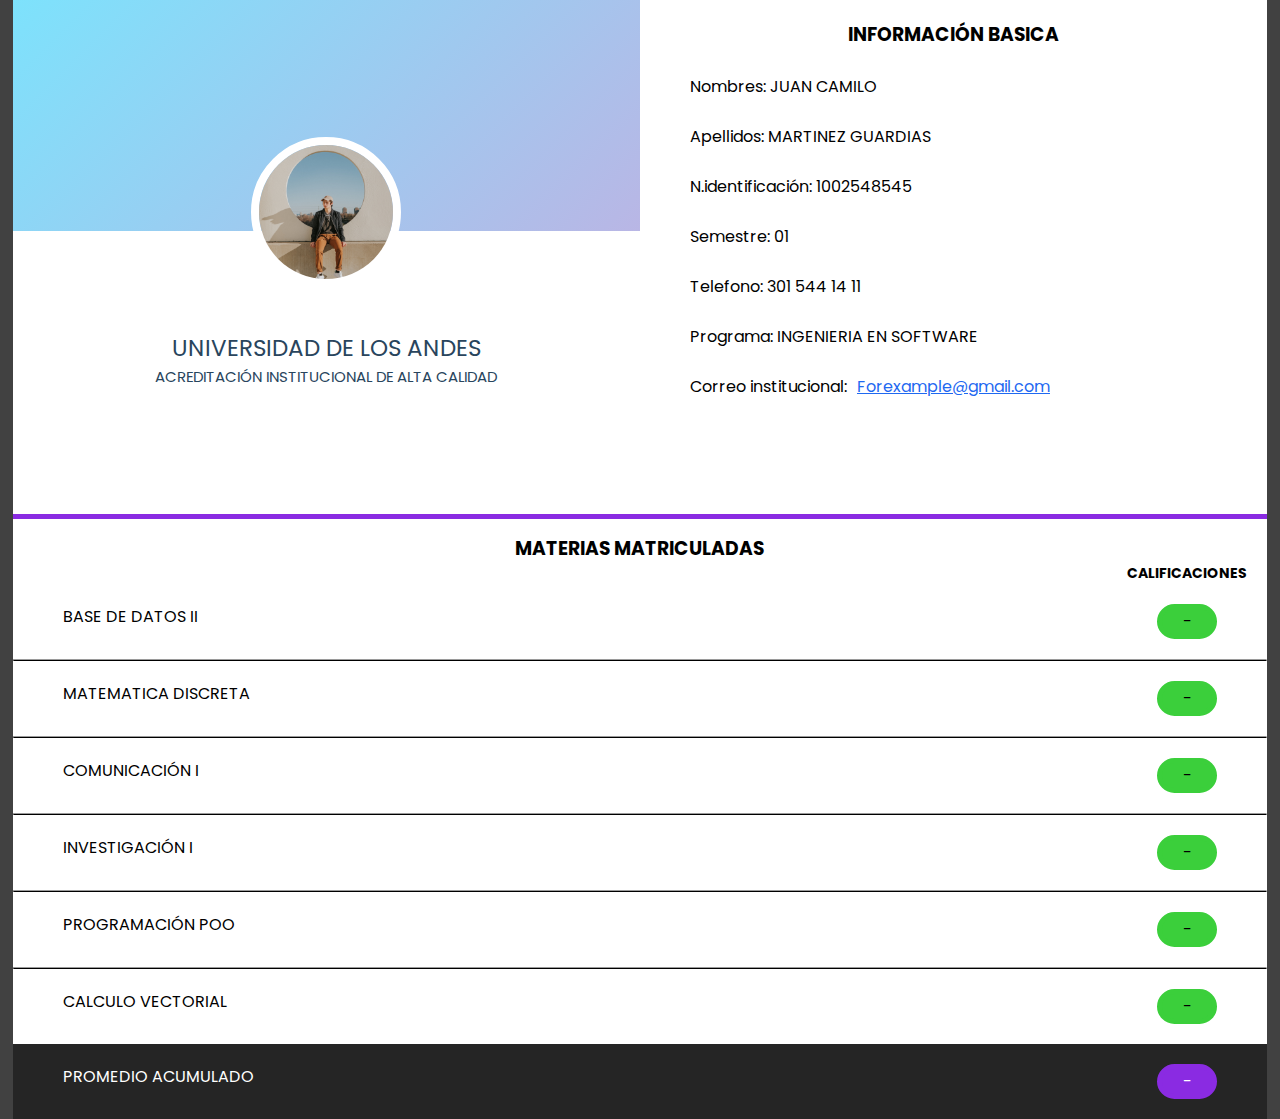
<file: page1.html>
<!DOCTYPE html>
<html lang="es">
<head>
    <meta charset="UTF-8">
    <meta http-equiv="X-UA-Compatible" content="IE=edge">
    <meta name="viewport" content="width=device-width, initial-scale=1.0">
    <title>Home</title>
    <link rel="stylesheet" href="StylePage1.css">
</head>
<body>
   <div class="container">
        <div class="container__foto">
            <div class="container__foto__fondo">
                <div>
                    <img class="container__foto__foto" src="./Imgs/hombre.jpg" alt="" srcset="">
                </div>
            </div>
            <div class="container__foto__textos">
                <div class="container__foto__texto">
                    <p>UNIVERSIDAD DE LOS ANDES</p>
                    <p class="container__foto__texto--active">ACREDITACIÓN INSTITUCIONAL DE ALTA CALIDAD</p>
                </div>
            </div>
        </div>
       
        <div class="container__info">
            <h3>INFORMACIÓN BASICA</h2>
                <div class="container__info__basica">
                    <p>Nombres: JUAN CAMILO</p>
                    <br>
                    <p>Apellidos: MARTINEZ GUARDIAS</p>
                    <br>
                    <P>N.identificación: 1002548545</P>
                    <br>
                    <p>Semestre: 01</p>
                    <br>
                    <p>Telefono: 301 544 14 11</p>
                    <br>
                    <p>Programa: INGENIERIA EN SOFTWARE</p>
                    <br>
                    <div class="container__correo">
                        <P>Correo institucional: </P>
                        <p class ="correo"> Forexample@gmail.com</p>
                    </div>
                </div>
        </div>
        <div class="container__materias">
            <div class="linea"></div>
            <center> <h3> MATERIAS MATRICULADAS</h3></center>
                <h4 class="calificacion"> calificaciones</h4>
            <div class="container__materias__matriculadas">
                <p>Base de datos II</p>
                <p class="nota"> - </p>
            </div>
            <hr>
            <div class="container__materias__matriculadas">
                <p>Matematica Discreta</p>
                <p class="nota"> - </p>
            </div>
            <hr>
            <div class="container__materias__matriculadas">
                <p>Comunicación I</p>
                <p class="nota"> - </p>
            </div>
            <hr>
            <div class="container__materias__matriculadas">
                <p>Investigación I</p>
                <p class="nota"> - </p>
            </div>
            <hr>
            <div class="container__materias__matriculadas">
                <p>Programación POO</p>
                <p class="nota"> - </p>
            </div>
            <hr>
            <div class="container__materias__matriculadas">
                <p>calculo vectorial</p>
                <p class="nota"> - </p>
            </div>
            <!-- <hr> -->
            <div class="container__promedio">
                <div class="container__materias__matriculadas--active">
                    <p>promedio acumulado</p>
                    <p class="nota--active"> - </p>
                </div>    
            </div>

        </div>

   </div>
</body>
</html>
</file>
<file: StylePage1.css>
@import url('https://fonts.googleapis.com/css2?family=Roboto&display=swap');
@import url('https://fonts.googleapis.com/css2?family=Poppins:wght@500&display=swap');

*{
    margin: 0;
    padding: 0;
    box-sizing: border-box;
    font-family: 'Roboto', sans-serif;
    font-family: 'Poppins', sans-serif;
}   

body{
 background-color: #414141;
}

.container{
    width: 98%;
    height: 100vh;
    background-color: white;
    margin: 0 auto;
    display: grid;
    grid-template-columns: 1fr 1fr;
    grid-template-rows: 1fr 1fr;
}

.container__foto{
    background-color: rgb(255, 255, 255);
    grid-column: 1 / 2;
}
.container__foto__fondo{
    display: flex;
    background-image: linear-gradient(-225deg, #7DE2FC 0%, #B9B6E5 100%);
    width: 100%;
    height: 45%;
    align-items: center;
    justify-content: center;
}
.container__foto__foto{
    margin-top: 200px;
    object-fit: cover;
    border: 8px solid white;
    width: 150px;
    height: 150px;
    border-radius: 50%;
    background-color: white;
}
.container__foto__textos{
    display: flex;
    justify-content: center;
    text-align: center;
    width: 100%;
    background-color: #ffffff;
    color: #29455d;
}
.container__foto__texto{
    margin-top: 100px;
    font-size: 23px;
}
.container__foto__textos:hover{
    color: #41729e;
}
.container__foto__texto--active{
    font-size: 15px;
}

.container__info{
    background-color: white;
    grid-column: 2 / 3;
    text-align: center;
    margin-top: 20px;
}

.container__info__basica{
    margin-top: 25px;
    margin-left: 50px;
    text-align:start; 
}

.container__correo{
    display: flex;
}
.correo{
    margin-left: 10px;
    color: rgb(31, 105, 241);
    text-decoration:underline;
}
.correo:hover{
    color: rgb(109, 154, 238);
}

.container__materias{
    background-color:white;
    grid-column: 1/3;
}

.calificacion{
 display: flex;
 justify-content: end;
 position: relative;
 left: -20px;
 text-transform: uppercase;
 font-size: 14px;
}

.linea{
    background-color: blueviolet;
    height: 5px;
    margin-bottom: 15px;
}

.container__materias__matriculadas{
    display: flex;
    justify-content: space-between;
    margin-left: 30px;
    margin-right: 30px;
    padding: 20px;
    text-transform: uppercase;
}
.container__promedio{
    background-color: #252525;

}
.container__materias__matriculadas--active{
    display: flex;
    justify-content: space-between;
    margin-left: 30px;
    margin-right: 30px;
    padding: 20px;
    text-transform: uppercase;
    color:white;
    background-color: #252525;
}

hr{
    border-bottom: solid 1px black;
}

.nota{
    text-align: center;
    background-color: rgb(59, 207, 59);
    width: 60px;
    border: 5px solid rgb(59, 207, 59);
    border-radius: 35px;
}
.nota--active{
    text-align: center;
    background-color: blueviolet;
    width: 60px;
    border: 5px solid blueviolet;
    border-radius: 35px;
}
</file>
